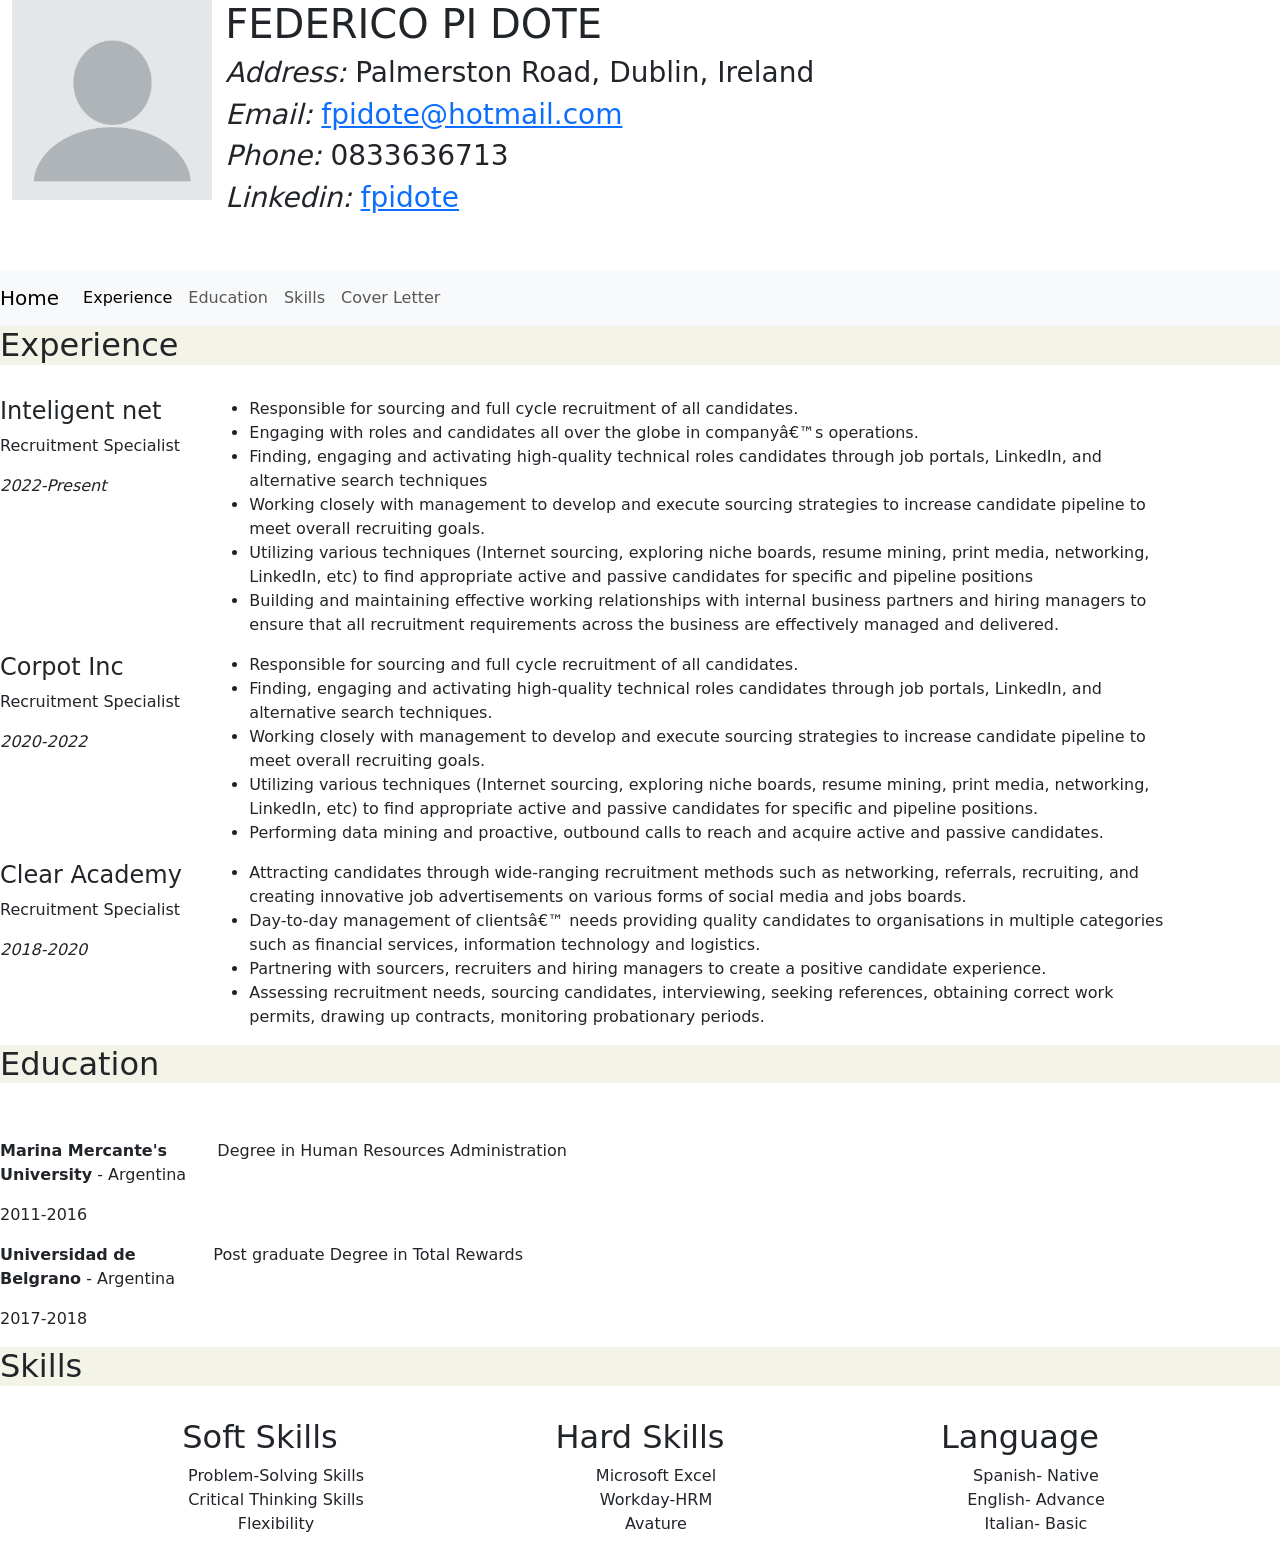
<file: index.html>
<!DOCTYPE html>
    <html>
        <head>
            <link rel="stylesheet" href="styles/styles.css">
            <link href="https://cdn.jsdelivr.net/npm/bootstrap@5.3.2/dist/css/bootstrap.min.css" rel="stylesheet" integrity="sha384-T3c6CoIi6uLrA9TneNEoa7RxnatzjcDSCmG1MXxSR1GAsXEV/Dwwykc2MPK8M2HN" crossorigin="anonymous">
<script src="https://cdn.jsdelivr.net/npm/bootstrap@5.3.2/dist/js/bootstrap.bundle.min.js" integrity="sha384-C6RzsynM9kWDrMNeT87bh95OGNyZPhcTNXj1NW7RuBCsyN/o0jlpcV8Qyq46cDfL" crossorigin="anonymous"></script>
            <title>Cv bootstrap</title>
        </head>
        <body>
            <div class="container-fluid">
                <div class="row">
                    <div class="col-lg-2 colImage">
                       <img src="Images/blank-profile-picture-973460_1280.jpg" class="img-responsive" alt="Profile Picture" width="200">  
                    </div>
                    <div class="col-lg-8">
                        <h1>FEDERICO PI DOTE</h1>
                <h3><i>Address: </i>Palmerston Road, Dublin, Ireland</h3>
                <h3><i>Email: </i><a href="mailto:fpidote@hotmail.com">fpidote@hotmail.com</a></h3>
                <h3><i>Phone: </i>0833636713</h3>
                <h3><i>Linkedin: </i><a href="https://www.Linkedin.com/in/federicopidote/" target="_blank">fpidote</a>
                </h3>
                            
                    </div>
                </div>
                <br>
                <br>
                </div>
                <div class="row">
                    <nav class="navbar navbar-expand-lg bg-body-tertiary">
                        <div class="container-fluid">
                          <a class="navbar-brand" href="#">Home</a>
                          <button class="navbar-toggler" type="button" data-bs-toggle="collapse" data-bs-target="#navbarNav" aria-controls="navbarNav" aria-expanded="false" aria-label="Toggle navigation">
                            <span class="navbar-toggler-icon"></span>
                          </button>
                          <div class="collapse navbar-collapse" id="navbarNav">
                            <ul class="navbar-nav">
                              <li class="nav-item">
                                <a class="nav-link active" aria-current="page" href="#experience">Experience</a>
                              </li>
                              <li class="nav-item">
                                <a class="nav-link" href="#education">Education</a>
                              </li>
                              <li class="nav-item">
                                <a class="nav-link" href="#skills">Skills</a>
                              </li>
                              <li class="nav-item">
                                <a class="nav-link" aria-disabled="true">Cover Letter </a>
                              </li>
                            </ul>
                          </div>
                        </div>
                      </nav>

                </div>
    
                <div class="row">
                    <div class="col-lg-12" >
                        <H2 class="separators" id="experience">Experience</H2>
                    </div>                    
                    
                </div>
                <br>
                <div class="row">
                    <div class="col-lg-2">
                        <h4 >Inteligent net</h4>
                        
                            <p>Recruitment Specialist</p> 
                            <P><i>2022-Present</i></P> 
                    </div>
                    <div class="col-lg-9">
                        <ul>
                            <li>Responsible for sourcing and full cycle recruitment of all candidates.</li>
                            <li>Engaging with roles and candidates all over the globe in company’s operations.</li>
                            <li>Finding, engaging and activating high-quality technical roles candidates through job portals, LinkedIn, and alternative search techniques</li>
                            <li>Working closely with management to develop and execute sourcing strategies to increase candidate pipeline to meet overall recruiting goals.</li>
                            <li>Utilizing various techniques (Internet sourcing, exploring niche boards, resume mining, print media, networking, LinkedIn, etc) to find appropriate active and passive candidates for specific and pipeline positions</li>
                            <li>Building and maintaining effective working relationships with internal business partners and hiring managers to ensure that all recruitment requirements across the business are effectively managed and delivered.</li>
                        </ul>
                    </div>
                </div>
                <div class="row">
                    <div class="col-lg-2">
                        <h4>Corpot Inc</h4>
                            <p>Recruitment Specialist</p>    
                            <P><i>2020-2022</i></P>
                    </div>
                    <div class="col-lg-9">
                        <ul>
                            <li>Responsible for sourcing and full cycle recruitment of all candidates.</li>
                            <li>Finding, engaging and activating high-quality technical roles candidates through job portals, LinkedIn, and alternative search techniques.</li>
                            <li>Working closely with management to develop and execute sourcing strategies to increase candidate pipeline to meet overall recruiting goals.</li>
                            <li>Utilizing various techniques (Internet sourcing, exploring niche boards, resume mining, print media, networking, LinkedIn, etc) to find appropriate active and passive candidates for specific and pipeline positions.</li>
                            <li>Performing data mining and proactive, outbound calls to reach and acquire active and passive candidates.</li>
                        </ul>
                    </div>
                </div>
                <div class="row">
                    <div class="col-lg-2">
                        <h4>Clear Academy</h4>
                            <p>Recruitment Specialist</p>
                            <P><i>2018-2020</i></P>
                    </div>
                    <div class="col-lg-9">
                        <ul>
                            <li>Attracting candidates through wide-ranging recruitment methods such as networking, referrals, recruiting, and creating innovative job advertisements on various forms of social media and jobs boards.</li>
                            <li>Day-to-day management of clients’ needs providing quality candidates to organisations in
                                multiple categories such as financial services, information technology and logistics.</li>
                            <li>Partnering with sourcers, recruiters and hiring managers to create a positive candidate experience.</li>
                            <li>Assessing recruitment needs, sourcing candidates, interviewing, seeking references, obtaining correct work permits, drawing up contracts, monitoring probationary periods.</li>
                        </ul>
                    </div>
                </div>
                <div class="row">
                    <div class="col-lg-12" >
                        <H2 class="separators" id="education">Education</H2>
                    </div>
                </div>  
                    <br>
                    <br> 
                    <div class="row">
                        <div class="col-lg-2">
                           <p><b>Marina Mercante's University</b> - Argentina</p>
                           <p>2011-2016</p>
                        </div>
                        <div class="col-lg-9"> 
                            <p>Degree in Human Resources Administration</p>    
                        </div>
                    </div>
                <div class="row">
                    <div class="row">
                        <div class="col-lg-2">
                           <p><b>Universidad de Belgrano</b> - Argentina</p>
                           <p>2017-2018</p>
                        </div>
                        <div class="col-lg-9"> 
                            <p>Post graduate Degree in Total Rewards</p>    
                        </div>
                    </div>
                </div>
                 <div class="row">
                            <div class="col-lg-12" >
                                <H2 class="separators">Skills</H2>
                            </div>
                            </div>  
                            <br>
                            <div class="container text-center" id="skillsdots">
                                <div class="row">
                                  <div class="col">
                                    <h2 id="skills">Soft Skills</h2>
                                    <ul>    
                                        <li>Problem-Solving Skills</li>
                                        <li>Critical Thinking Skills</li>
                                        <li>Flexibility</li>
                                    </ul>
                                  </div>
                                  <div class="col">
                                    <h2>Hard Skills</h2>
                                    <ul>    
                                        <li>Microsoft Excel</li>
                                        <li>Workday-HRM</li>
                                        <li>Avature</li>
                                    </ul>
                                  </div>
                                  <div class="col">
                                    <h2>Language</h2>
                                    <ul>    
                                        <li>Spanish- Native</li>
                                        <li>English- Advance</li>
                                        <li>Italian- Basic</li>
                                    </ul>
                                  </div>
                                </div>
                              </div>
                
                </div>          

                </div>
            </div>
        </body>
    </html>
</file>
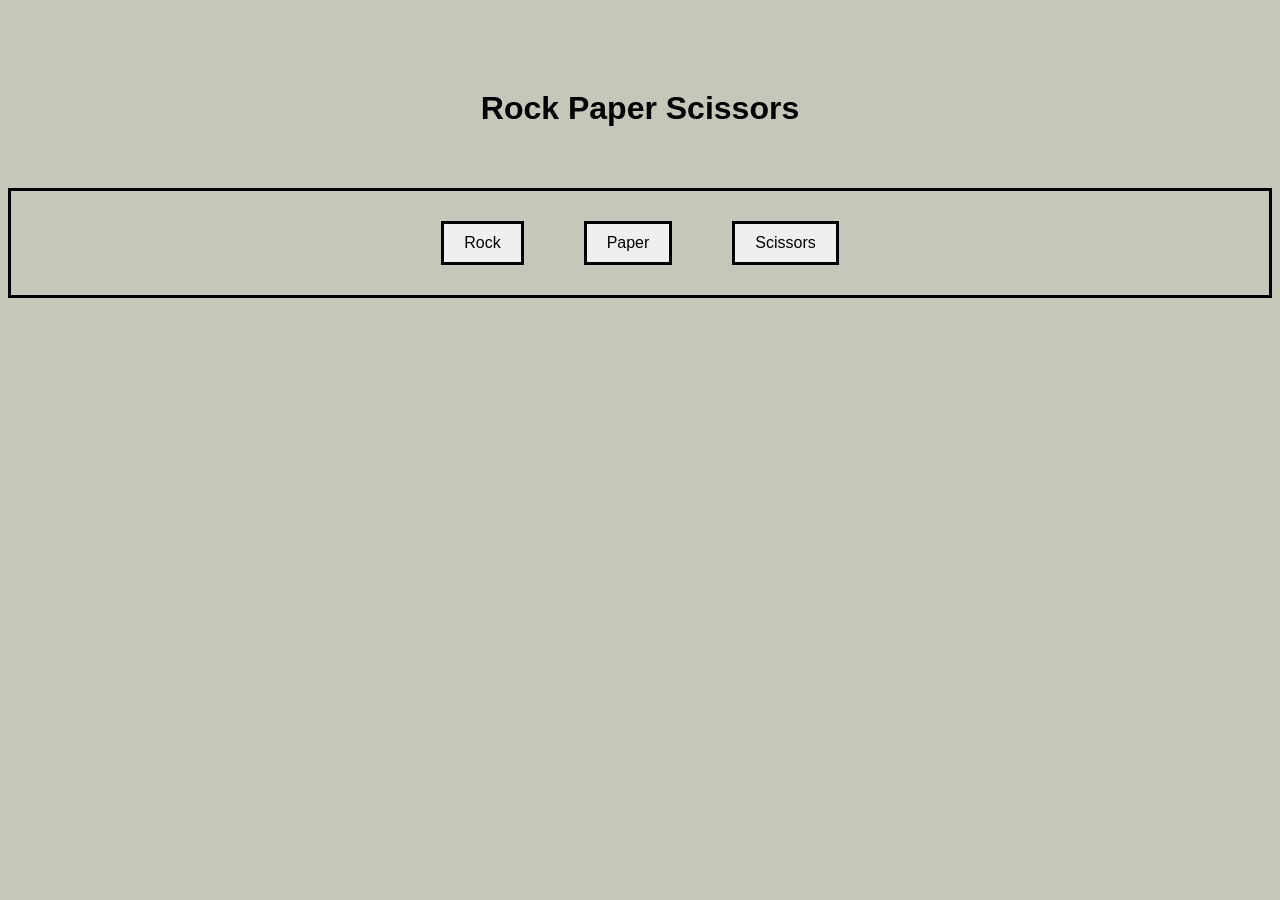
<file: Game.html>
<!DOCTYPE html>
<html lang="en">
<head>
  <meta charset="UTF-8">
  <meta name="viewport" content="width=device-width, initial-scale=1.0">
  <title>Rock Paper Scissors Game</title>
  <link href="Style.css" rel="stylesheet">
  <title>Lab 8</title>
</head>
<body>

<h1>Rock Paper Scissors</h1>

<div class="container">
    <button id="rockBtn">Rock</button>
    <button id="paperBtn">Paper</button>
    <button id="scissorsBtn">Scissors</button>
</div>

<div>
    <p id="result"></p>
</div>


<script src="Script.js"></script>

</body>
</html>
</file>
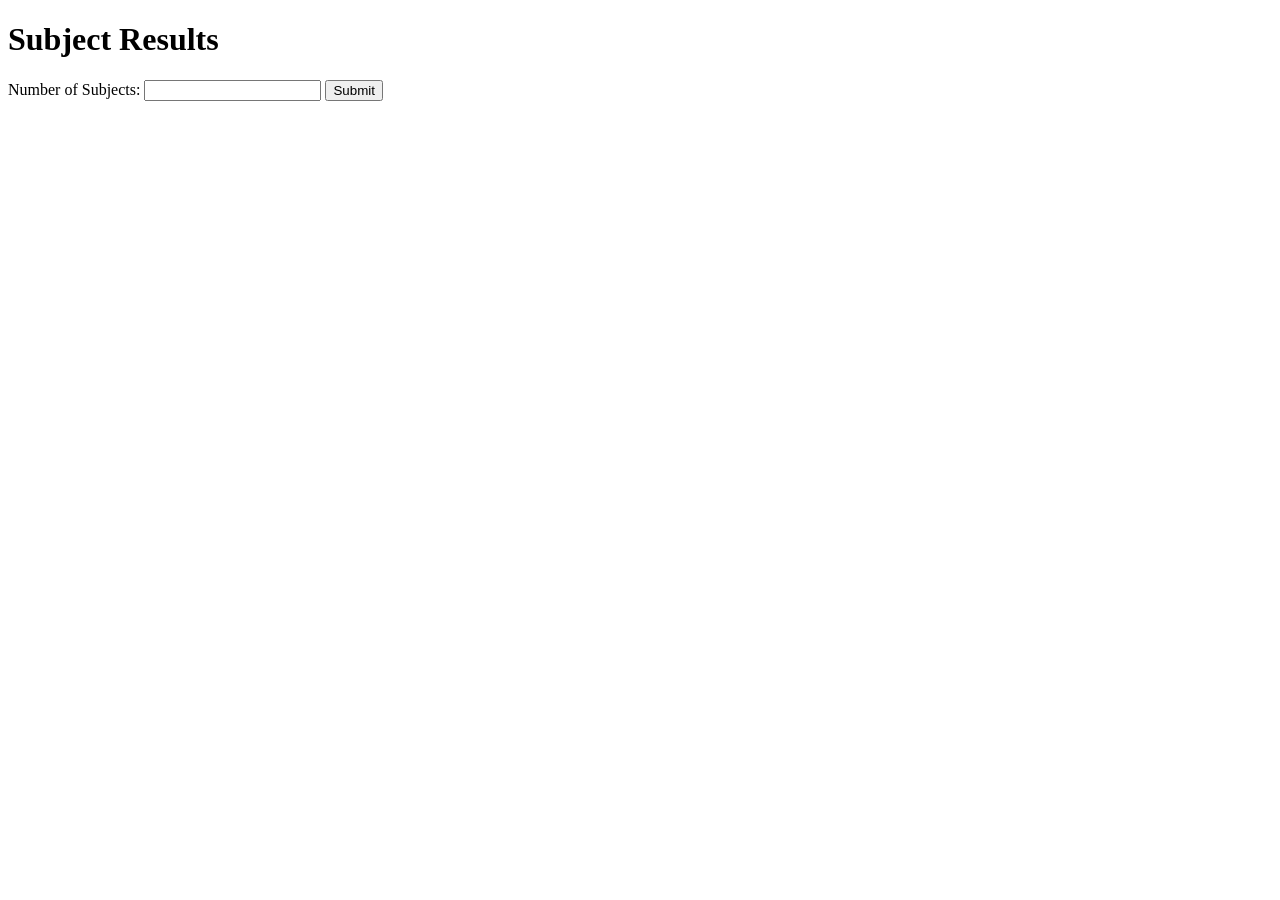
<file: grades.html>
<!DOCTYPE html>
<html lang="en">
<head>
    <meta charset="UTF-8">
    <meta http-equiv="X-UA-Compatible" content="IE=edge">
    <meta name="viewport" content="width=device-width, initial-scale=1.0">
    <title>Document</title>
</head>
<body>
    <h1>Subject Results</h1>
    
    <form onsubmit="getResults(event)">
        <label for="numSubjects">Number of Subjects:</label>
        <input type="number" id="numSubjects" min="1" required>
        <button type="submit">Submit</button>
    </form>

    <div id="result"></div>

    <script src="grades.js"></script>
</body>
</html>
</file>
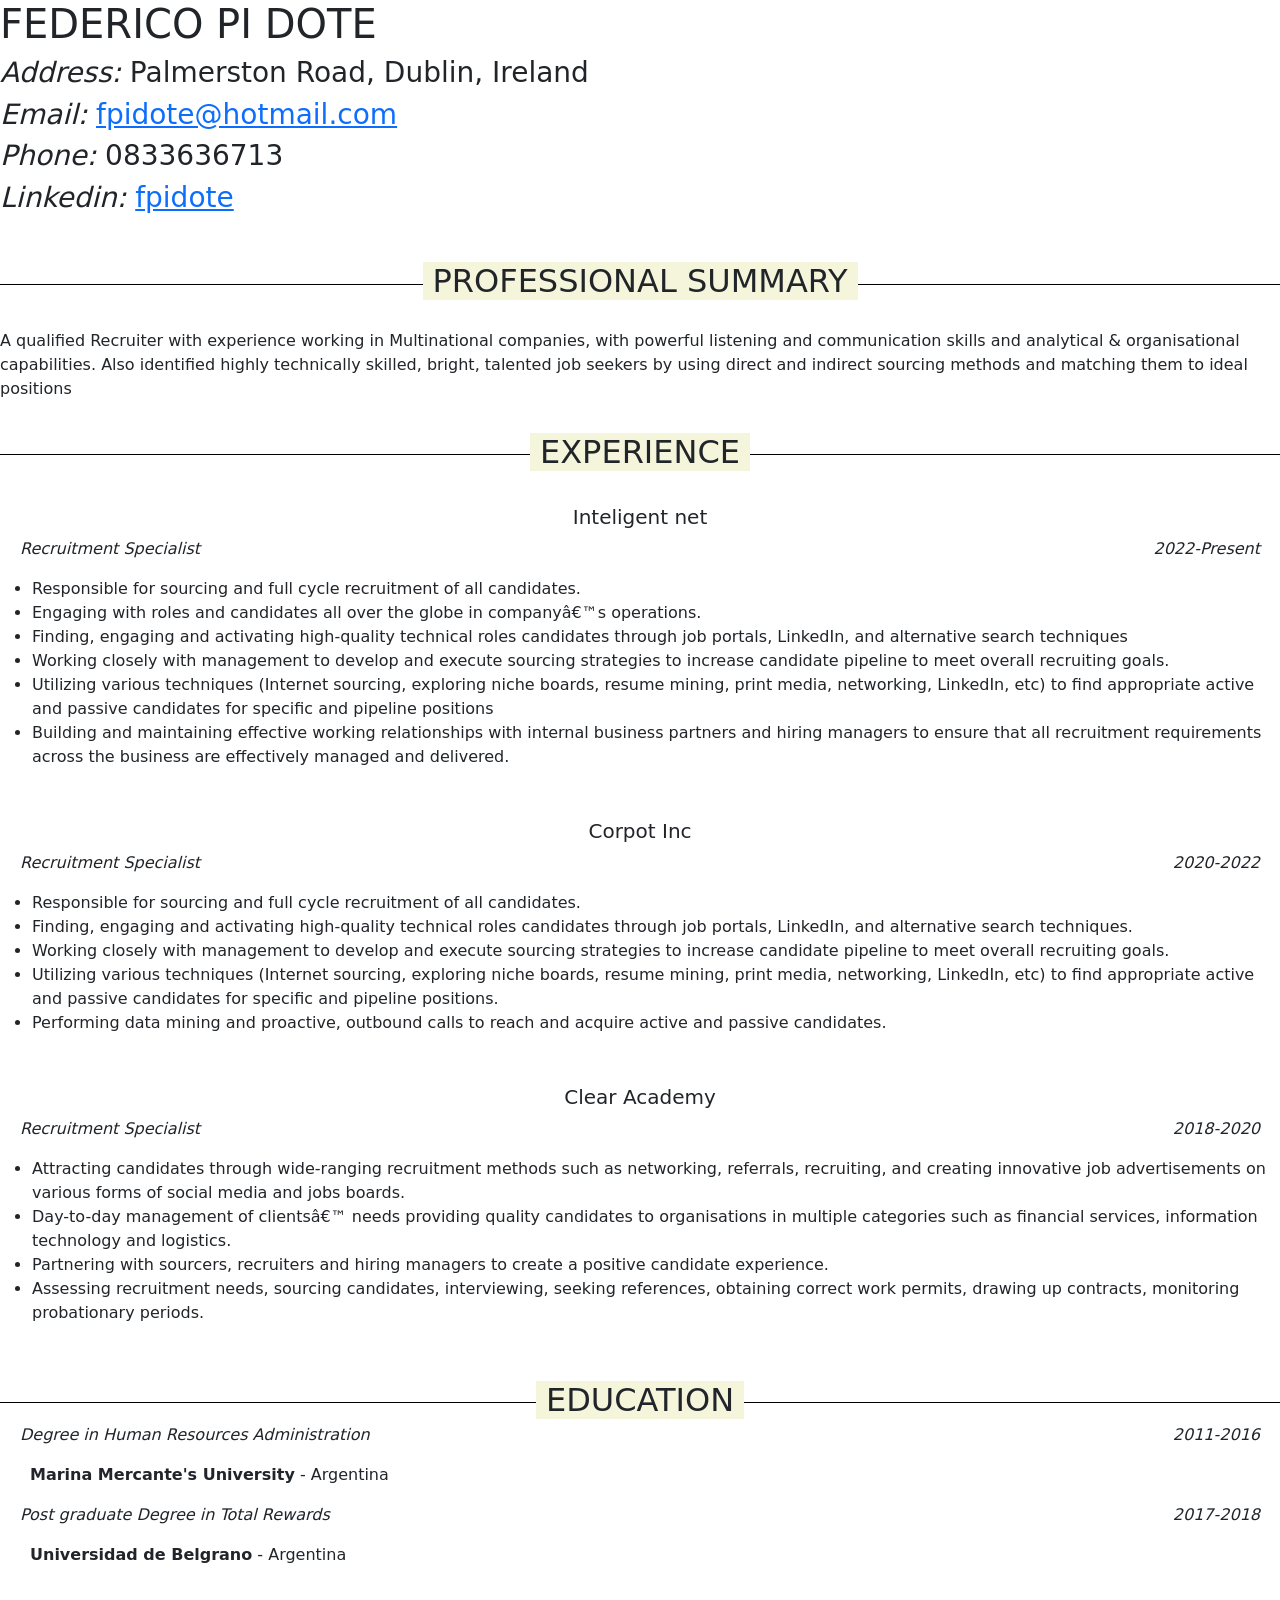
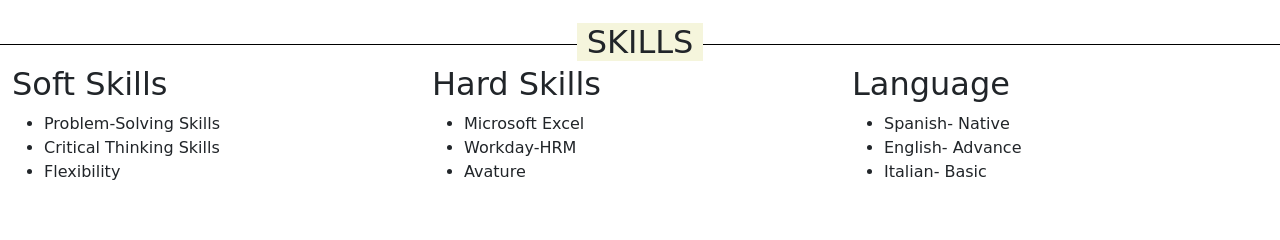
<file: index3.html>
<!DOCTYPE html>
    <html>
        <head>
            <link rel="stylesheet" href="styles/styles.css">
            <link href="https://cdn.jsdelivr.net/npm/bootstrap@5.3.2/dist/css/bootstrap.min.css" rel="stylesheet" integrity="sha384-T3c6CoIi6uLrA9TneNEoa7RxnatzjcDSCmG1MXxSR1GAsXEV/Dwwykc2MPK8M2HN" crossorigin="anonymous">
<script src="https://cdn.jsdelivr.net/npm/bootstrap@5.3.2/dist/js/bootstrap.bundle.min.js" integrity="sha384-C6RzsynM9kWDrMNeT87bh95OGNyZPhcTNXj1NW7RuBCsyN/o0jlpcV8Qyq46cDfL" crossorigin="anonymous"></script>
            <title>Lab 3</title>
        </head>
        <body>
            <Section>
                <h1>FEDERICO PI DOTE</h1>
                <h3><i>Address: </i>Palmerston Road, Dublin, Ireland</h3>
                <h3><i>Email: </i><a href="mailto:fpidote@hotmail.com">fpidote@hotmail.com</a></h3>
                <h3><i>Phone: </i>0833636713</h3>
                <h3><i>Linkedin: </i><a href="https://www.Linkedin.com/in/federicopidote/" target="_blank">fpidote</a>
                </h3>
            </Section>
            
                <br>
                <br>
            
            <section>
                <h2 class="sections"><span>PROFESSIONAL SUMMARY</span></h2>
                <br>
                <p>A qualified Recruiter with experience working in Multinational companies, with powerful listening and communication skills and analytical & organisational capabilities. Also identified highly technically skilled, bright, talented job seekers by using direct and indirect sourcing methods and matching them to ideal positions </p>
            </section>
            <br>
            <section>
                <h2 class="sections"><span>EXPERIENCE</span></h2>
                    <h4 class="job-name">Inteligent net</h4>
                    <div class="job-details">    
                        <p>Recruitment Specialist</p> 
                        <P><i>2022-Present</i></P>
                    </div>
                    <ul>
                        <li>Responsible for sourcing and full cycle recruitment of all candidates.</li>
                        <li>Engaging with roles and candidates all over the globe in company’s operations.</li>
                        <li>Finding, engaging and activating high-quality technical roles candidates through job portals, LinkedIn, and alternative search techniques</li>
                        <li>Working closely with management to develop and execute sourcing strategies to increase candidate pipeline to meet overall recruiting goals.</li>
                        <li>Utilizing various techniques (Internet sourcing, exploring niche boards, resume mining, print media, networking, LinkedIn, etc) to find appropriate active and passive candidates for specific and pipeline positions</li>
                        <li>Building and maintaining effective working relationships with internal business partners and hiring managers to ensure that all recruitment requirements across the business are effectively managed and delivered.</li>
                    </ul>
                    <h4 class="job-name">Corpot Inc</h4>
                    <div class="job-details">
                        <p>Recruitment Specialist</p>    
                        <P><i>2020-2022</i></P>
                    </div>
                    <ul>
                        <li>Responsible for sourcing and full cycle recruitment of all candidates.</li>
                        <li>Finding, engaging and activating high-quality technical roles candidates through job portals, LinkedIn, and alternative search techniques.</li>
                        <li>Working closely with management to develop and execute sourcing strategies to increase candidate pipeline to meet overall recruiting goals.</li>
                        <li>Utilizing various techniques (Internet sourcing, exploring niche boards, resume mining, print media, networking, LinkedIn, etc) to find appropriate active and passive candidates for specific and pipeline positions.</li>
                        <li>Performing data mining and proactive, outbound calls to reach and acquire active and passive candidates.</li>
                    </ul>
                    <h4 class="job-name">Clear Academy</h4>
                    <div class="job-details">
                        <p>Recruitment Specialist</p>
                        <P><i>2018-2020</i></P>
                    </div>
                    <ul>
                        <li>Attracting candidates through wide-ranging recruitment methods such as networking, referrals, recruiting, and creating innovative job advertisements on various forms of social media and jobs boards.</li>
                        <li>Day-to-day management of clients’ needs providing quality candidates to organisations in
                            multiple categories such as financial services, information technology and logistics.</li>
                        <li>Partnering with sourcers, recruiters and hiring managers to create a positive candidate experience.</li>
                        <li>Assessing recruitment needs, sourcing candidates, interviewing, seeking references, obtaining correct work permits, drawing up contracts, monitoring probationary periods.</li>
                    </ul>
            </section>
            <br>
            <br>
            <section>
                <h2 class="sections"><span>EDUCATION</span></h2>
                <div class="job-details">
                    <p><i>Degree in Human Resources Administration</i></p>
                    <p>2011-2016</p>
                </div>
                <p class="university"><b>Marina Mercante's University</b> - Argentina</p>
                <div class="job-details">
                    <p><i>Post graduate Degree in Total Rewards</i></p>
                    <p>2017-2018</p>
                </div>
                <p class="university"><b>Universidad de Belgrano</b> - Argentina</p>    
            </section>
            <br>
            <br>
            <section>
                <h2 class="sections"><span>SKILLS</span></h2>
                <div class="skills">
                    <div class="container" id="soft-skills">
                        <h2>Soft Skills</h2>
                        <ul>    
                            <li>Problem-Solving Skills</li>
                            <li>Critical Thinking Skills</li>
                            <li>Flexibility</li>
                        </ul>
                    </div>
                    <div class="container" id="hard-skills">
                        <h2>Hard Skills</h2>
                        <ul>    
                            <li>Microsoft Excel</li>
                            <li>Workday-HRM</li>
                            <li>Avature</li>
                        </ul>
                    </div>
                    <div class="container" id="languages">
                        <h2>Language</h2>
                        <ul>    
                            <li>Spanish- Native</li>
                            <li>English- Advance</li>
                            <li>Italian- Basic</li>
                        </ul>
                    </div>
                    
                </div>
            </section>
        </body>
    </html>
</file>
<file: styles/styles.css>
@media (min-width: 780px) {
    .job-details {
        display: flex;
        justify-content: space-between;
        margin: 0 20px;
        font-style: italic;
    }
    
    .skills {
        display: flex;
        justify-content: space-between;
        margin-bottom: 40px;
      
    }  
    
            
    
}


body {
background-color: beige;
font-family: 'Franklin Gothic Medium', 'Arial Narrow', Arial, sans-serif;}


.job-name {
    text-align: center;
    margin-top: 50px;
    font-size: 20px;
}


.university {
    margin-top: 0px;
    margin-left: 30px;
}

#languages {
   margin-right: 20px; 
}

.sections {
    width: 100%; 
    text-align: center; 
    border-bottom: 1px solid #000; 
    line-height: 0.1em;
    margin: 10px 0 20px; 
}

.sections span { 
    background: beige; 
    padding:0 10px; 
}

/*.container {
    flex-basis: 25%;
 }*/  

 .banner {
    background-image: url(../Images/banner-background.jpg);
    color: white;
    padding: 30px 0 70px 0;
    

    
 }

 #skillsdots ul {
    list-style-type: none;
  }

  .separators {background-color: #F3F3E8;

  }

  .colImage{
    margin-left: 0px;
    
  }
</file>
<file: Style.css>
body {
    font-family: Arial, sans-serif;
    text-align: center;
    margin-top: 50px;
    background-color: rgba(165, 167, 147, 0.634);
  }
  button {
    font-size: 16px;
    padding: 10px 20px;
    margin: 10px;
    cursor: pointer;
    border: solid black;
    margin:30px ;
  }

  .container{
    border: solid black;
    align-items: center;
    display:flex;
    justify-content: center;
  }

  h1{padding: 40px;

  }

  p{
    justify-content: center;
    align-items: center;
    display: flex;
    font-size: large;
  }
</file>
